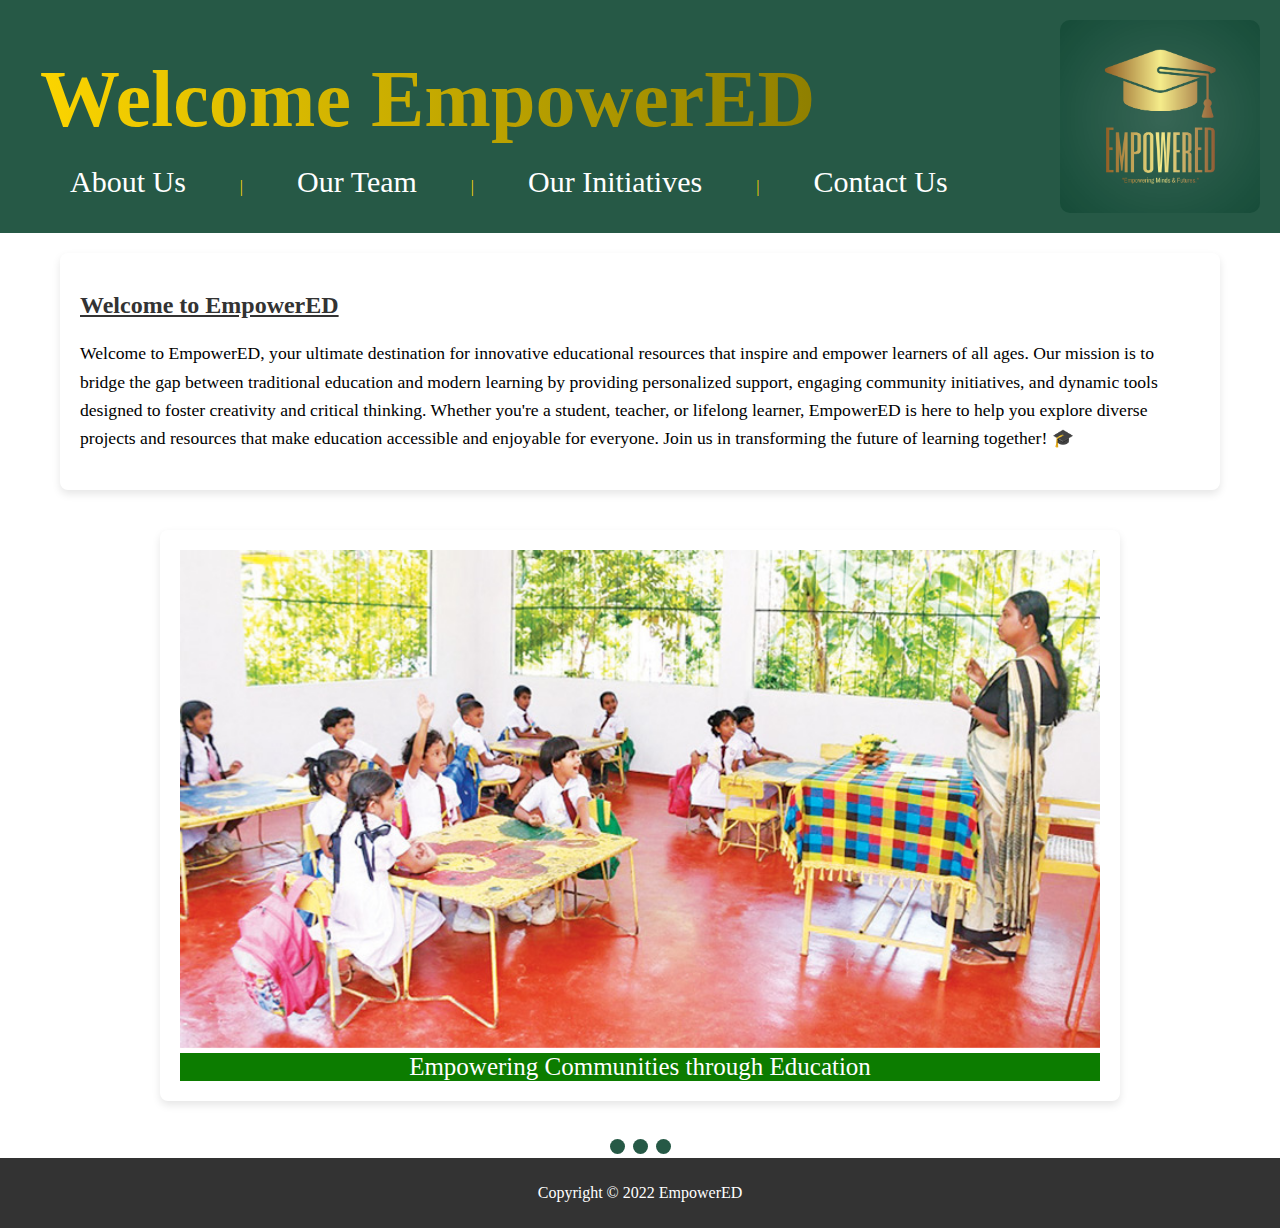
<file: index.html>
<!DOCTYPE html>
<link rel="stylesheet" href="styles.css">
<html lang="en">
<head>
    <meta charset="UTF-8">
    <meta name="viewport" content="width=device-width, initial-scale=1.0">
    <title>EmpowerED || Homepage</title>
</head>
<body>
    <header>
        <div class="header-content">
            <div class="header-left">
                <h1>Welcome EmpowerED</h1>
                <nav>
                    <a href="about.html">About Us</a> |
                    <a href="team.html">Our Team</a> |
                    <a href="projects.html">Our Initiatives</a> |
                    <a href="contact.html">Contact Us</a>
                </nav>
            </div>
            <div class="header-right">
                <img src="logo.png" alt="Logo" class="team-img" style="width:200px; height:auto;">
            </div>
        </div>
    </header>
    
    
    <div class="container"> <!-- New container div added -->    
        <section id="team">
            <h2><u>Welcome to EmpowerED</u></h2>
                <p>Welcome to EmpowerED, your ultimate destination for innovative educational resources that inspire and empower learners of all ages. Our mission is to bridge the gap between traditional education and modern learning by providing personalized support, engaging community initiatives, and dynamic tools designed to foster creativity and critical thinking. Whether you're a student, teacher, or lifelong learner, EmpowerED is here to help you explore diverse projects and resources that make education accessible and enjoyable for everyone. Join us in transforming the future of learning together! 🎓</p>
        </section>
    </div>

    <!-- Slideshow Container -->
    <div class="slideshow-container">
        
        <!-- Slide 1 -->
        <div class="mySlides fade">
            <img src="schools1.jpg" style="width:100%">
            <div class="text">Empowering Communities through Education</div>
        </div>

        <!-- Slide 2 -->
        <div class="mySlides fade">
            <img src="schools.jpeg" style="width:100%">
            <div class="text">Collaborating with Educators to Innovate</div>
        </div>

        <!-- Slide 3 -->
        <div class="mySlides fade">
            <img src="students.jpg" style="width:100%">
            <div class="text">Engaging Students in Creative Learning</div>
        </div>
        <script src="script.js"></script>

    </div>

    <br>

    <!-- Dots for navigation -->
    <div style="text-align:center">
        <span class="dot" onclick="currentSlide(1)"></span> 
        <span class="dot" onclick="currentSlide(2)"></span> 
        <span class="dot" onclick="currentSlide(3)"></span> 
    </div>
    <footer>
        <p>Copyright © 2022 EmpowerED</p>
    </footer>

</body>
</html>
</file>
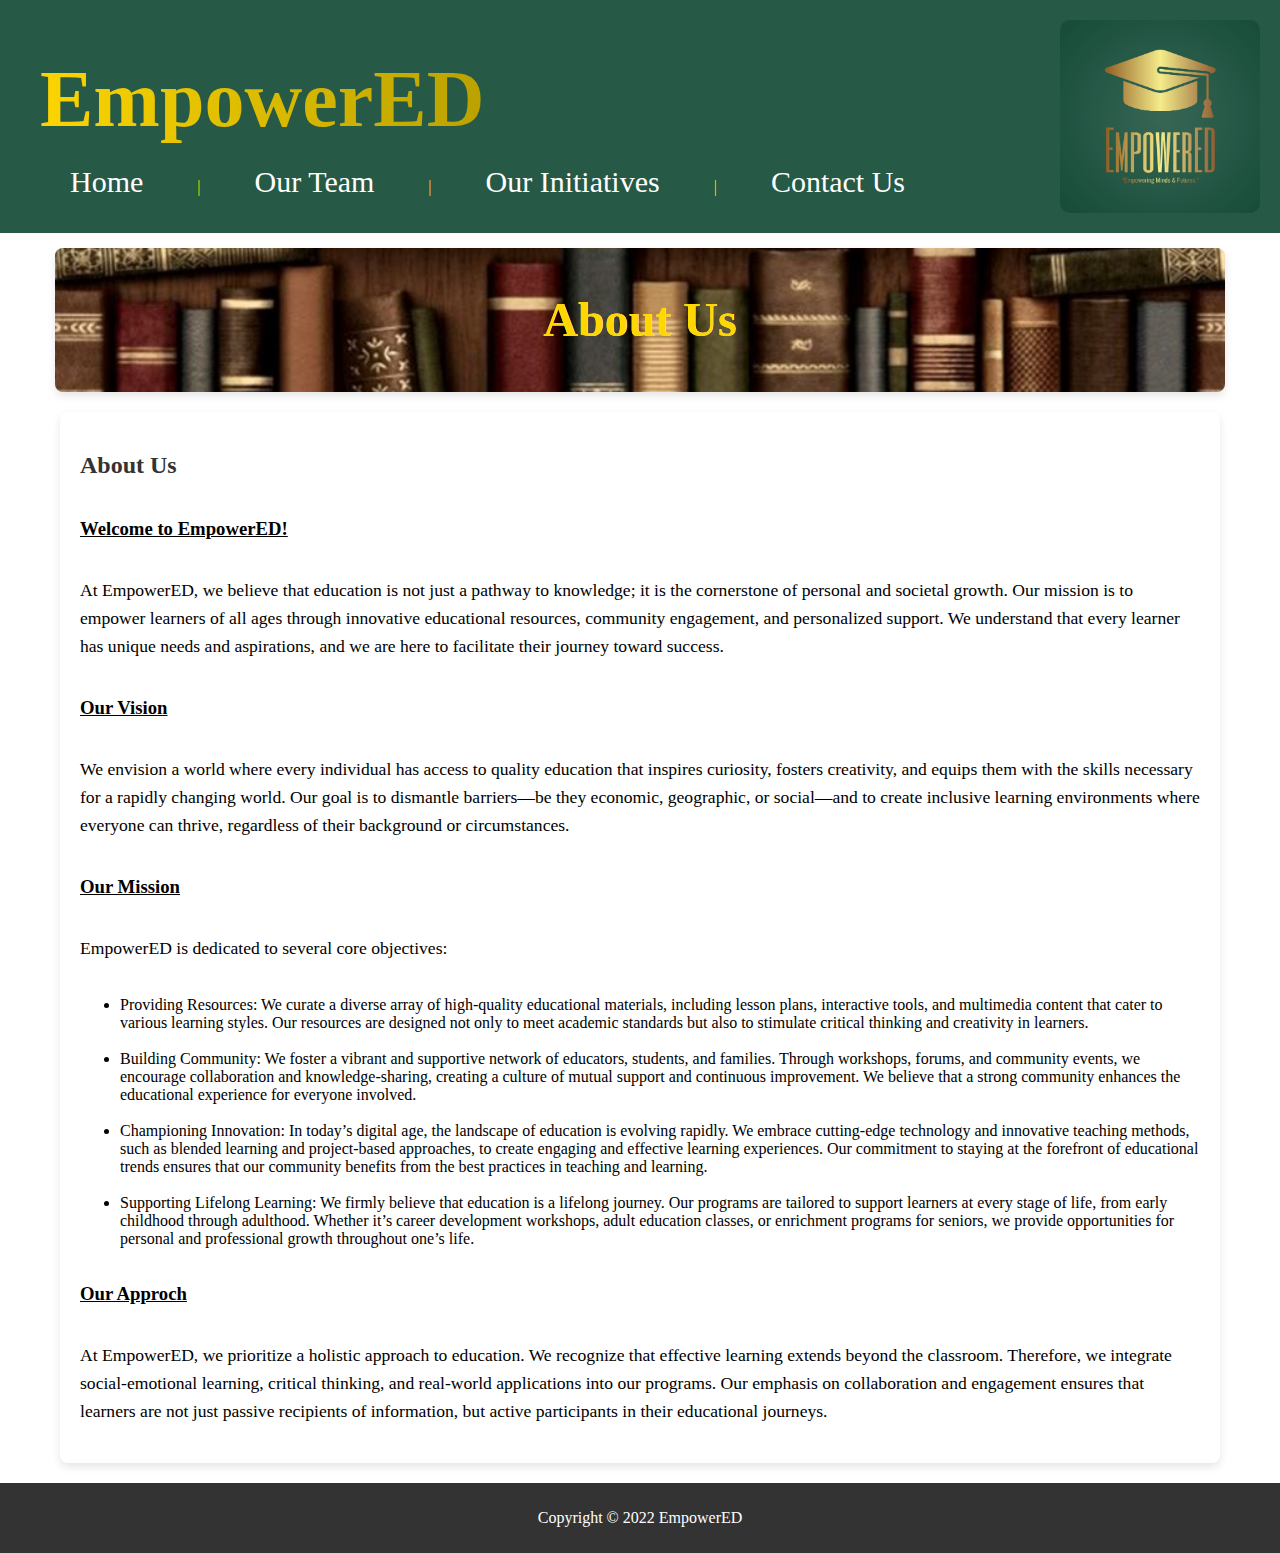
<file: about.html>
<!DOCTYPE html>
<link rel="stylesheet" href="styles.css">
<html lang="en">
<head>
    <meta charset="UTF-8">
    <meta name="viewport" content="width=device-width, initial-scale=1.0">
    <title>EmpowerED || About Us</title>
</head>
<body>
    <header>
        <div class="header-content">
            <div class="header-left">
                <h1>EmpowerED</h1>
                <nav>
                    <a href="index.html">Home</a> |
                    <a href="team.html">Our Team</a> |
                    <a href="projects.html">Our Initiatives</a> |
                    <a href="contact.html">Contact Us</a>
                </nav>
            </div>
            <div class="header-right">
                <img src="logo.png" alt="Logo" style="width:200px; height:auto;" class="team-img">
            </div>
        </div>
    </header>

    <div class="heading">
        <section class="title-section">
            <h2>About Us</h2>
        </section>
    </div>

    <div class="container"> <!-- New container div added -->
    <section id="about">
        <h2>About Us</h2>
        <div class="about-content">
            <h3><u>Welcome to EmpowerED!</u></h3>
            <p>At EmpowerED, we believe that education is not just a pathway to knowledge; it is the cornerstone of personal and societal growth. Our mission is to empower learners of all ages through innovative educational resources, community engagement, and personalized support. We understand that every learner has unique needs and aspirations, and we are here to facilitate their journey toward success.</p>
            <h3><u>Our Vision</u></h3>
            <p>We envision a world where every individual has access to quality education that inspires curiosity, fosters creativity, and equips them with the skills necessary for a rapidly changing world. Our goal is to dismantle barriers—be they economic, geographic, or social—and to create inclusive learning environments where everyone can thrive, regardless of their background or circumstances.</p>
            <h3><u>Our Mission</u></h3>
            <p>EmpowerED is dedicated to several core objectives:</p>
            <ul>
                <li>Providing Resources: We curate a diverse array of high-quality educational materials, including lesson plans, interactive tools, and multimedia content that cater to various learning styles. Our resources are designed not only to meet academic standards but also to stimulate critical thinking and creativity in learners.</li>
                <br>
                <li>Building Community: We foster a vibrant and supportive network of educators, students, and families. Through workshops, forums, and community events, we encourage collaboration and knowledge-sharing, creating a culture of mutual support and continuous improvement. We believe that a strong community enhances the educational experience for everyone involved.</li>
                <br>
                <li>Championing Innovation: In today’s digital age, the landscape of education is evolving rapidly. We embrace cutting-edge technology and innovative teaching methods, such as blended learning and project-based approaches, to create engaging and effective learning experiences. Our commitment to staying at the forefront of educational trends ensures that our community benefits from the best practices in teaching and learning.</li>
                <br>
                <li>Supporting Lifelong Learning: We firmly believe that education is a lifelong journey. Our programs are tailored to support learners at every stage of life, from early childhood through adulthood. Whether it’s career development workshops, adult education classes, or enrichment programs for seniors, we provide opportunities for personal and professional growth throughout one’s life.</li>
            </ul>
            <h3><u>Our Approch</u></h3>
            <p>At EmpowerED, we prioritize a holistic approach to education. We recognize that effective learning extends beyond the classroom. Therefore, we integrate social-emotional learning, critical thinking, and real-world applications into our programs. Our emphasis on collaboration and engagement ensures that learners are not just passive recipients of information, but active participants in their educational journeys.</p>
        </div>
    </section>
    </div>
    <footer>

        <p>Copyright © 2022 EmpowerED</p>
    </footer>
</body>
</html>
</file>
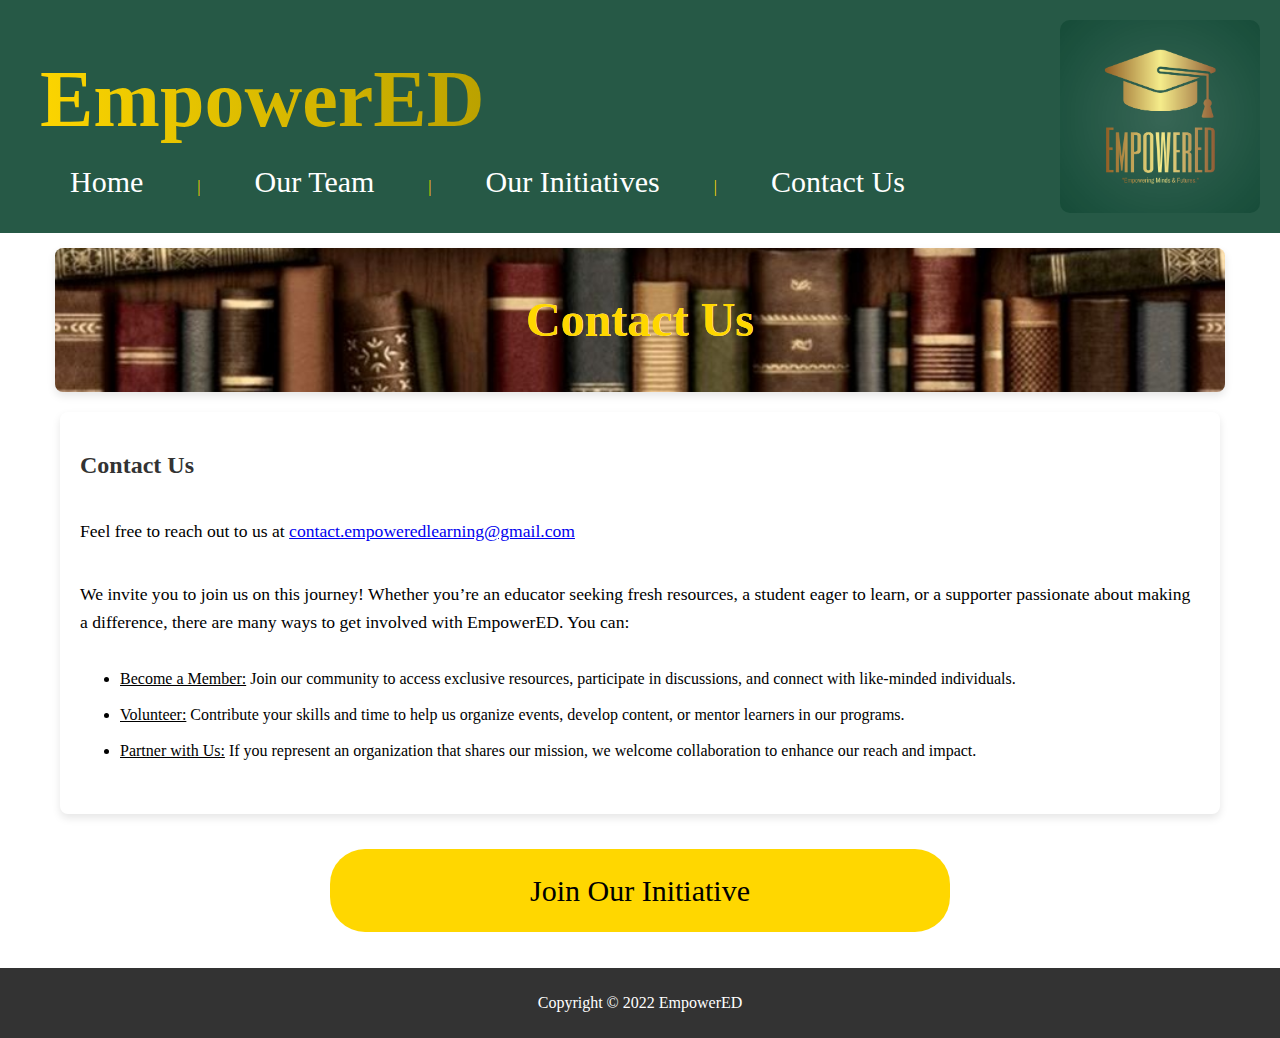
<file: contact.html>
<!DOCTYPE html>
<link rel="stylesheet" href="styles.css">
<link rel="icon" href="favicon.ico" type="image/x-icon"> 
<html lang="en">
<head>
    <meta charset="UTF-8">
    <meta name="viewport" content="width=device-width, initial-scale=1.0">
    <title>EmpowerED || Contact Us</title>
</head>
<body>
    <header>
        <div class="header-content">
            <div class="header-left">
                <h1>EmpowerED</h1>
                <nav>
                    <a href="index.html">Home</a> |
                    <a href="team.html">Our Team</a> |
                    <a href="projects.html">Our Initiatives</a> |
                    <a href="contact.html">Contact Us</a>
                </nav>
            </div>
            <div class="header-right">
                <img src="logo.png" alt="Logo" style="width:200px; height:auto;"class="team-img">
            </div>
        </div>
    </header>

    <div class="heading">
    <section class="title-section">
            <h2>Contact Us</h2>
        </section>
    </div>

    <div class="container"> <!-- New container div added -->
    <section id="about">
        <h2>Contact Us</h2>
        <div class="about-content">
        <p>Feel free to reach out to us at <a href="mailto:contact.empoweredlearning@gmail.com">contact.empoweredlearning@gmail.com</a></p>
            <p>We invite you to join us on this journey! Whether you’re an educator seeking fresh resources, a student eager to learn, or a supporter passionate about making a difference, there are many ways to get involved with EmpowerED. You can:
            </p>
        <ul>
            <li><u>Become a Member:</u> Join our community to access exclusive resources, participate in discussions, and connect with like-minded individuals.</li>
            <br>
            <li><u>Volunteer:</u> Contribute your skills and time to help us organize events, develop content, or mentor learners in our programs.</li>
            <br>
            <li><u>Partner with Us:</u> If you represent an organization that shares our mission, we welcome collaboration to enhance our reach and impact.
            </li>
            <br>
        </ul>
        </div>
    </section>
    </div>

    <div class="form-button-container">
        <a href="https://docs.google.com/forms/d/e/1FAIpQLSfZVxpXUZmEwrYH-_4LSmcjdPhNY-4oyZOA2m0A3Cc83DLaZQ/viewform" class="form-button" target="_blank">Join Our Initiative</a>
    </div>

    </section>

    <footer>

        <p>Copyright © 2022 EmpowerED</p>
    </footer>
</body>
</html>
</file>
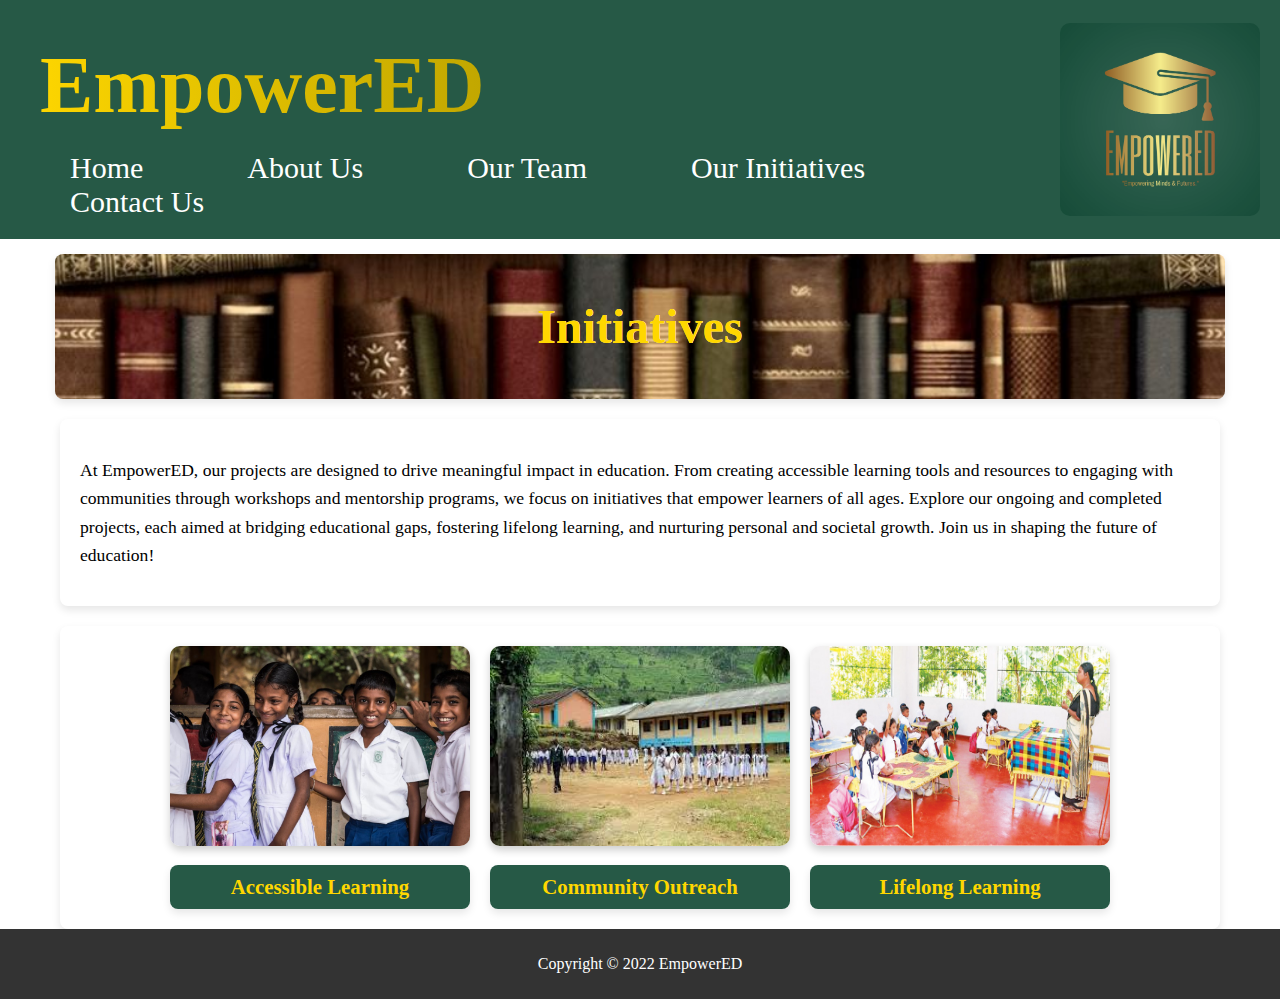
<file: projects.html>
<!DOCTYPE html>
<link rel="stylesheet" href="styles.css">
<link rel="icon" href="favicon.ico" type="image/x-icon"> 
<html lang="en">
<head>
    <meta charset="UTF-8">
    <meta name="viewport" content="width=device-width, initial-scale=1.0">
    <title>EmpowerED || Our Initiatives</title>
</head>
<body>
    <header>
        <div class="header-content">
            <div class="header-left">
                <h1>EmpowerED</h1>
                <nav class="navbar">
                    <a href="index.html">Home</a>
                    <a href="about.html">About Us</a>
                    <a href="team.html">Our Team</a>
                    <a href="projects.html">Our Initiatives</a>
                    <a href="contact.html">Contact Us</a>
                </nav>
            </div>
            <div class="header-right">
                <img src="logo.png" alt="Logo" style="width:200px; height:auto;" class="team-img">
            </div>
        </div>
    </header>
    
    <div class="heading">
    <section class="title-section">
        <h2>Initiatives</h2>
    </section>
    </div>

    <div class="container"> <!-- New container div added -->
        <section class="team-intro">
            <p>At EmpowerED, our projects are designed to drive meaningful impact in education. From creating accessible learning tools and resources to engaging with communities through workshops and mentorship programs, we focus on initiatives that empower learners of all ages. Explore our ongoing and completed projects, each aimed at bridging educational gaps, fostering lifelong learning, and nurturing personal and societal growth. Join us in shaping the future of education!</p>
        </section>
        <div class="container"> <!-- Panel container -->
            <section class="projects-gallery">
                <!-- Panel 1 -->
                <a href="project1.html" class="project-panel">
                    <img src="students.jpg" alt="Project 1 Image">
                    <div class="panel-title">Accessible Learning</div>
                </a>
    
                <!-- Panel 2 -->
                <a href="project2.html" class="project-panel">
                    <img src="schools.jpeg" alt="Project 2 Image">
                    <div class="panel-title">Community Outreach</div>
                </a>
    
                <!-- Panel 3 -->
                <a href="project3.html" class="project-panel">
                    <img src="schools1.jpg" alt="Project 3 Image">
                    <div class="panel-title">Lifelong Learning</div>
                </a>
            </section>
        </div>
    </div>
    <footer>
        <p>Copyright © 2022 EmpowerED</p>
    </footer>
</body>
</html>
</file>
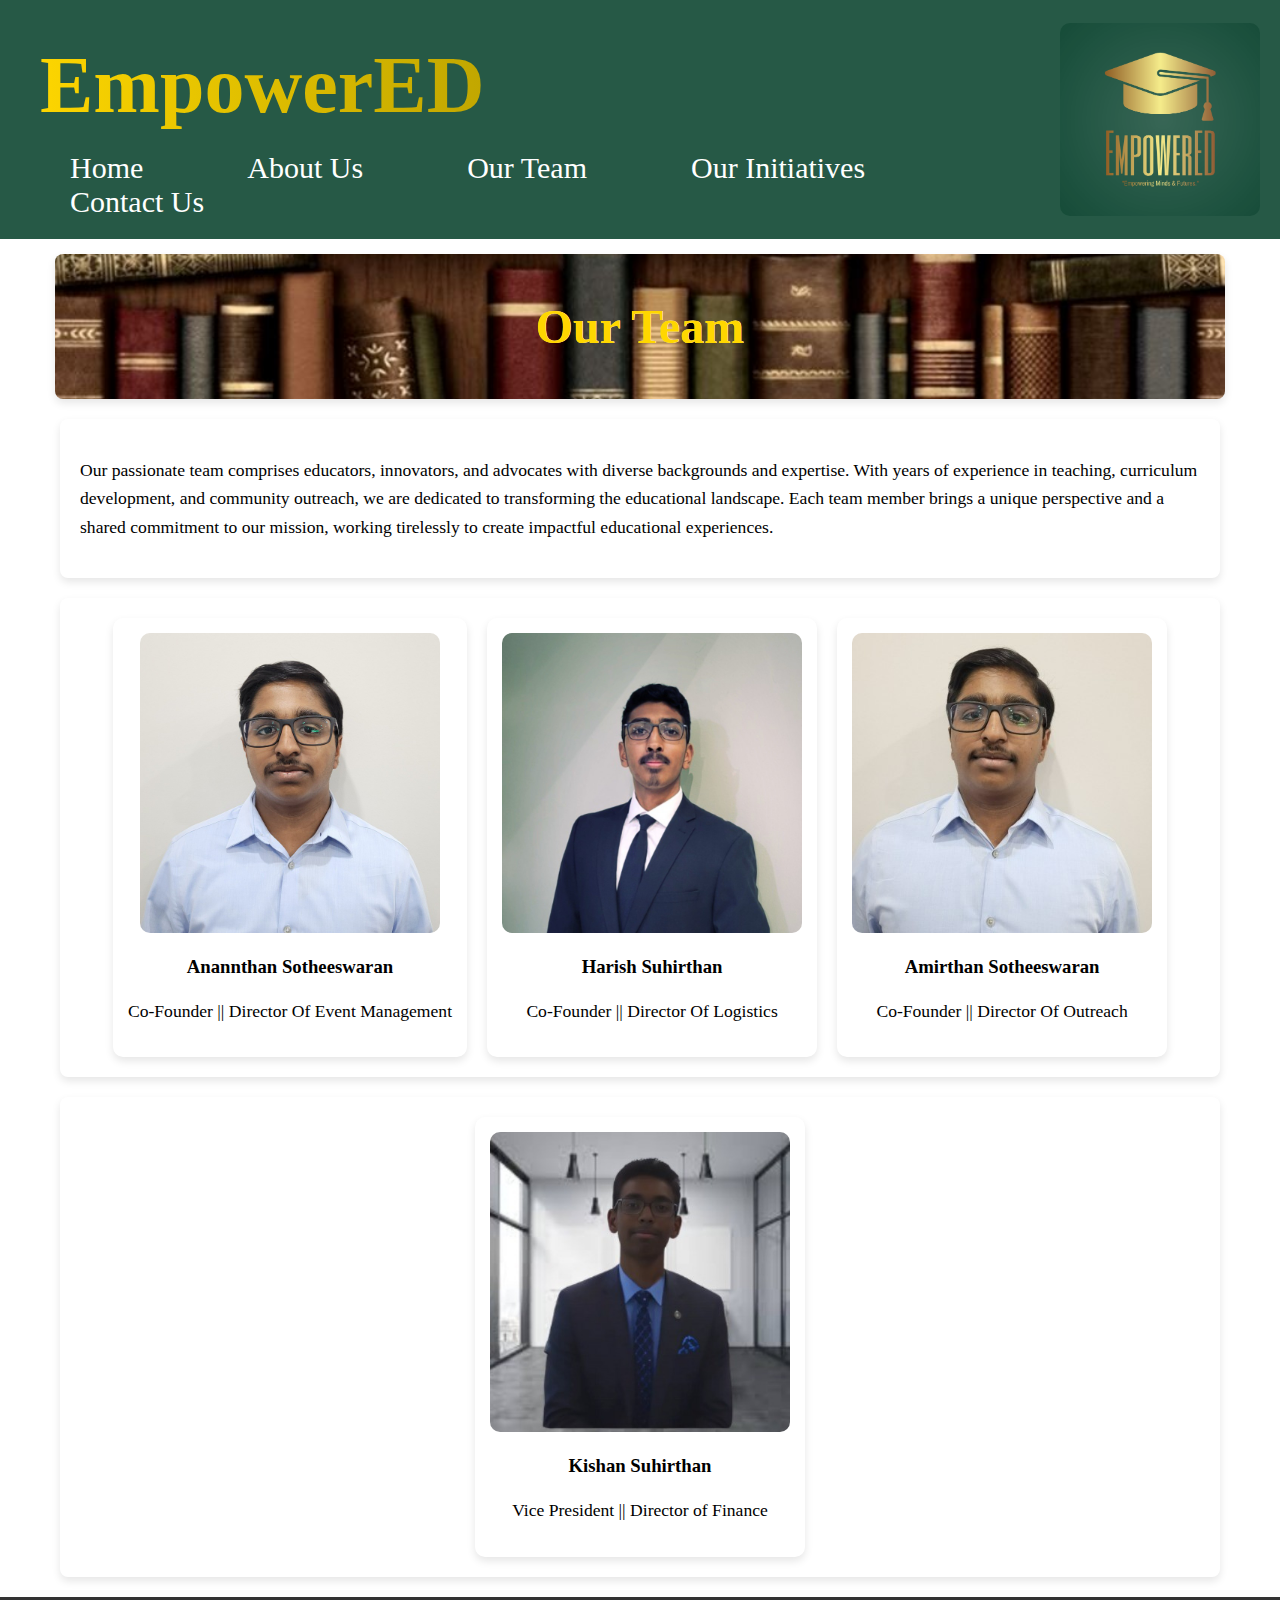
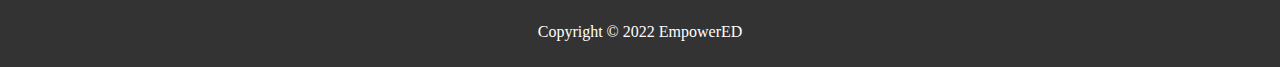
<file: team.html>
<!DOCTYPE html>
<link rel="stylesheet" href="styles.css">
<link rel="icon" href="favicon.ico" type="image/x-icon"> 
<html lang="en">
<head>
    <meta charset="UTF-8">
    <meta name="viewport" content="width=device-width, initial-scale=1.0">
    <title>EmpowerED || Our Team</title>
</head>
<body>
    <header>
        <div class="header-content">
            <div class="header-left">
                <h1>EmpowerED</h1>
                <nav class="navbar">
                    <a href="index.html">Home</a>
                    <a href="about.html">About Us</a>
                    <a href="team.html">Our Team</a>
                    <a href="projects.html">Our Initiatives</a>
                    <a href="contact.html">Contact Us</a>
                </nav>
            </div>
            <div class="header-right">
                <img src="logo.png" alt="Logo" style="width:200px; height:auto;" class="team-img">
            </div>
        </div>
    </header>
    
    <div class="heading">
    <section class="title-section">
        <h2>Our Team</h2>
    </section>
    </div>

    <div class="container"> <!-- New container div added -->
        <section class="team-intro">
            <p>Our passionate team comprises educators, innovators, and advocates with diverse backgrounds and expertise. With years of experience in teaching, curriculum development, and community outreach, we are dedicated to transforming the educational landscape. Each team member brings a unique perspective and a shared commitment to our mission, working tirelessly to create impactful educational experiences.</p>
        </section>
    <section class="team-section">
            <div class="team-member">
                <img src="anannthan.jpeg" alt="Team Member 1" style="width:300px" class="team-img">
                <h3>Anannthan Sotheeswaran</h3>
                <p>Co-Founder || Director Of Event Management</p>
            </div>
            <div class="team-member">
                <img src="harish.jpeg" alt="Team Member 1" style="width:300px" class="team-img">
                <h3>Harish Suhirthan</h3>
                <p>Co-Founder || Director Of Logistics</p>
            </div>
            <div class="team-member">
                <img src="amirthan.jpeg" alt="Team Member 1" style="width:300px" class="team-img">
                <h3>Amirthan Sotheeswaran</h3>
                <p>Co-Founder || Director Of Outreach</p>
            </div>
    </section>
    <section class="team-section">
        <div class="team-member">
            <img src="kishan.jpeg" alt="Team Member 1" style="width:300px" class="team-img">
            <h3>Kishan Suhirthan</h3>
            <p>Vice President || Director of Finance</p>
    </section>
    </div>    
    <footer>

        <p>Copyright © 2022 EmpowerED</p>
    </footer>
</body>
</html>
</file>
<file: styles.css>
/* General styles */
body {
    font-family: 'Times New Roman', Times, serif, sans-serif; /* Changes the default font */
    margin: 0;
    padding: 0;
    background-color: #ffffff;
}

/* New Container Style */
.container {
    max-width: 1200px; /* Maximum width for the content */
    margin: 0 auto; /* Centers the container on the page */
    padding: 0 20px; /* Adds padding on the left and right */
}

.heading {
    max-width: 1200px; /* Maximum width for the content */
    margin: 0 auto; /* Centers the container on the page */
    padding: 0 20px; /* Adds padding on the left and right */
    text-align: center;
    font-size: 2em;
}

/* Header styling */
header {
    background-color: #265946;
    color: #FFD700;
    padding: 20px;
    text-align: left;
}

header h1 {
    margin: 0;
    font-size: 2.5em;
    background-color: #265946;
    color: #FFD700; 
    padding: 20px;
    text-align: left;
    font-weight: bold;
    font-size: 5em;
    background: linear-gradient(90deg, #FFD700, #756b00 50%, #FFD700); /* Gradient for shiny effect */
    background-size: 200%;
    background-clip: text;
    -webkit-background-clip: text;
    color: transparent; /* Set text color to transparent to only show the background */
    animation: shine 2s infinite linear; /* Animation to create shiny effect */
}

/* Navigation styles */
nav a {
    color: #ffffff;
    text-decoration: none;
    padding: 5px 50px;
    font-size: 30px; /* Increase the font size */

}

nav a:hover {
    background-color: #ffd700;
    border-radius: 7px;
}

/* Slideshow container */
.slideshow-container {
    position: relative;
    max-width: 1000px;
    margin: auto;
    overflow: hidden;
}

.mySlides {
    display: none;
    margin: 20px;
    padding: 20px;
    background-color: #fff;
    border-radius: 8px;
    box-shadow: 0px 4px 8px rgba(0, 0, 0, 0.1);
}

.mySlides img {
    width: 100%;
    
}

/* Caption text */
.text {
    color: #ffffff;
    font-size: 25px;
    padding: px;
    position: center;
    bottom: px;
    width: 100%;
    text-align: center;
    background-color: rgb(12, 124, 0); /* Adds a background to the text */
}

/* Fade animation */
.fade {
    animation-name: fade;
    animation-duration: 2s;
}

@keyframes fade {
    from {opacity: 0.4}
    to {opacity: 1}
}

/* Dot navigation */
/* Style for the dots */
.dot {
    height: 15px;
    width: 15px;
    margin: 0 2px;
    background-color: #265946; /* Default color for inactive dots */
    border-radius: 50%; /* Make them round */
    display: inline-block;
    cursor: pointer; /* Change cursor on hover */
}

/* Active dot style */
.dot.active {
    background-color: #fbff00; /* Darker color for the active dot */
}

.active {
    background-color: #fbff00;
}

.dot:hover {
    background-color: #fbff00;
}

/* Section styling */
section {
    margin: 20px;
    padding: 20px;
    background-color: #fff;
    border-radius: 8px;
    box-shadow: 0px 4px 8px rgba(0, 0, 0, 0.1);
}

section h2 {
    color: #333;
}

section p {
    font-size: 1.1em;
    line-height: 1.6;
}

/* Title section styling */
.title-section {
    margin: 15px;
    padding: 5px;
    background-color: #265946;
    border-radius: 8px;
    box-shadow: 0px 4px 8px rgba(0, 0, 0, 0.1);
    background-image: url('books.jpg'); /* Use your desired image URL */
    background-size: cover; /* Ensures the background covers the whole section */
    background-position: center; /* Centers the background image */
}

.title-section h2 {
    color: #FFD700;
    font-weight: bold;
    font-size: 1.5em;
    background: linear-gradient(90deg, #FFD700, #fff 50%, #FFD700); /* Gradient for shiny effect */
    background-size: 100%;
    background-clip: text;
    position: relative; /* Ensure text stays above the background */
    z-index: 1; /* Bring text above the background */
}

/* Keyframes for the shiny animation */
@keyframes shine {
    0% {
        background-position: 0%;
    }
    100% {
        background-position: 200%;
    }
}


/* Footer styling */
footer {
    background-color: #333;
    color: #fff;
    text-align: center;
    padding: 10px;
}

.about-content {
    display: flex;
    flex-direction: column; /* Stacks items vertically */
    align-items: flex-start; /* Aligns items to the left */
}

.about-content img {
    margin-bottom: 20px; /* Adds space between the image and text */
    border-radius: 8px; /* Optional: round the corners of the image */
}

.header-content {
    display: flex; /* Enables Flexbox */
    justify-content: space-between; /* Space between the left and right content */
    align-items: center; /* Vertically align items in the center */
}

.header-left {
    display: flex;
    flex-direction: column; /* Stack the title and nav vertically */
    border-radius: 8px; /* Optional: round the corners of the image */
}

.header-right {
    display: flex; /* Optional: allows for more items on the right if needed */
    border-radius: 10px; /* Optional: round the corners of the image */
}

.team-section {
    display: flex; /* Use Flexbox to align items side by side */
    justify-content: center; /* Center the items horizontally */
    gap: 20px; /* Add some space between the items */
    padding: 20px;
    max-width: 1200px;
}

.team-member {
    text-align: center;
    max-width: 200;
    background-color: white;
    padding: 15px;
    border-radius: 10px;
    box-shadow: 0 4px 8px rgba(0, 0, 0, 0.1); /* Add some shadow for a 3D effect */
}

.team-img {
    border-radius: 10px;
}

.team-intro p {
    font-size: 1.1em;
    line-height: 1.6;
}
.form-button-container {
    text-align: center; /* Centers the button */
    margin: 60px 0; /* Adds some margin above and below the button */
}

.form-button {
    background-color: #ffd700; /* Button background color */
    color: #000000; /* Text color */
    padding: 25px 200px; /* Padding around the text */
    text-decoration: none; /* Removes underline from the link */
    border-radius: 35px; /* Rounds the corners of the button */
    font-size: 30px; /* Increases font size */
    transition: background-color 0.3s; /* Smooth background color transition */
}

.form-button:hover {
    background-color: #D3D3D3; /* Darker color on hover */
}

/* Projects Gallery Styling */
.projects-gallery {
    display: flex;
    justify-content: center;
    gap: 20px;
    max-width: 3000px; /* Limits the width to fit the content */
    margin: 0 auto; /* Centers the gallery on the page */
    padding: 20px 0; /* Optional: Add some vertical padding */
}

.project-panel {
    display: block;
    text-align: center;
    width: 300px; /* Width of each panel */
    height: auto; /* Ensures height adjusts based on content */
    perspective: 1000px;
    text-decoration: none;
    color: #000;
    transition: transform 0.5s ease-in-out;
}

.project-panel:hover {
    transform: rotateY(10deg) rotateX(-10deg); /* 3D tilt effect */
}

.project-panel img {
    width: 100%;
    height: 200px;
    border-radius: 10px;
    box-shadow: 0 4px 8px rgba(0, 0, 0, 0.2);
    transition: box-shadow 0.3s ease-in-out;
}

.project-panel:hover img {
    box-shadow: 0 6px 12px rgba(0, 0, 0, 0.4); /* Shadow effect on hover */
}

.panel-title {
    margin-top: 15px;
    font-size: 1.3em;
    font-weight: bold;
    background: #265946;
    color: #FFD700;
    padding: 10px;
    border-radius: 8px;
    box-shadow: 0px 4px 8px rgba(0, 0, 0, 0.1);
}

.project-panel:hover .panel-title {
    background-color: #fbff0000; /* Change color when hovered */
}
</file>
